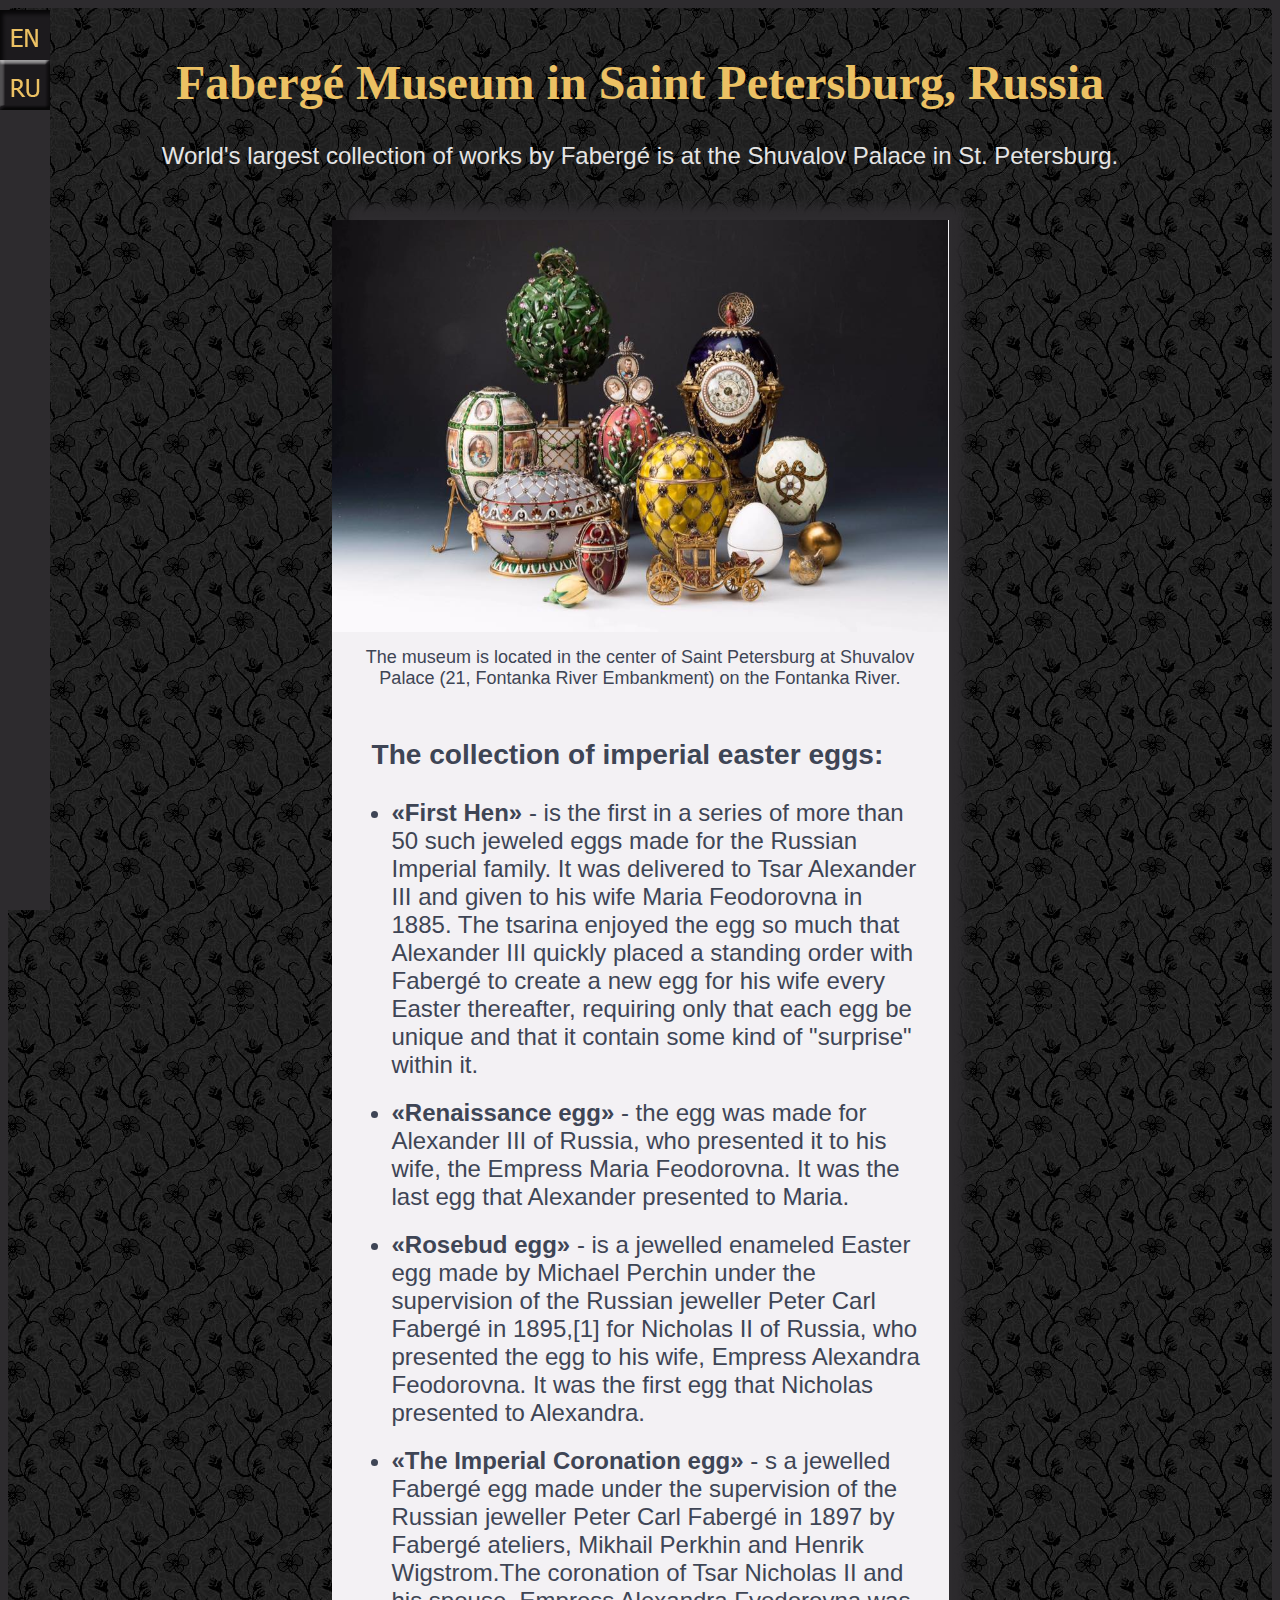
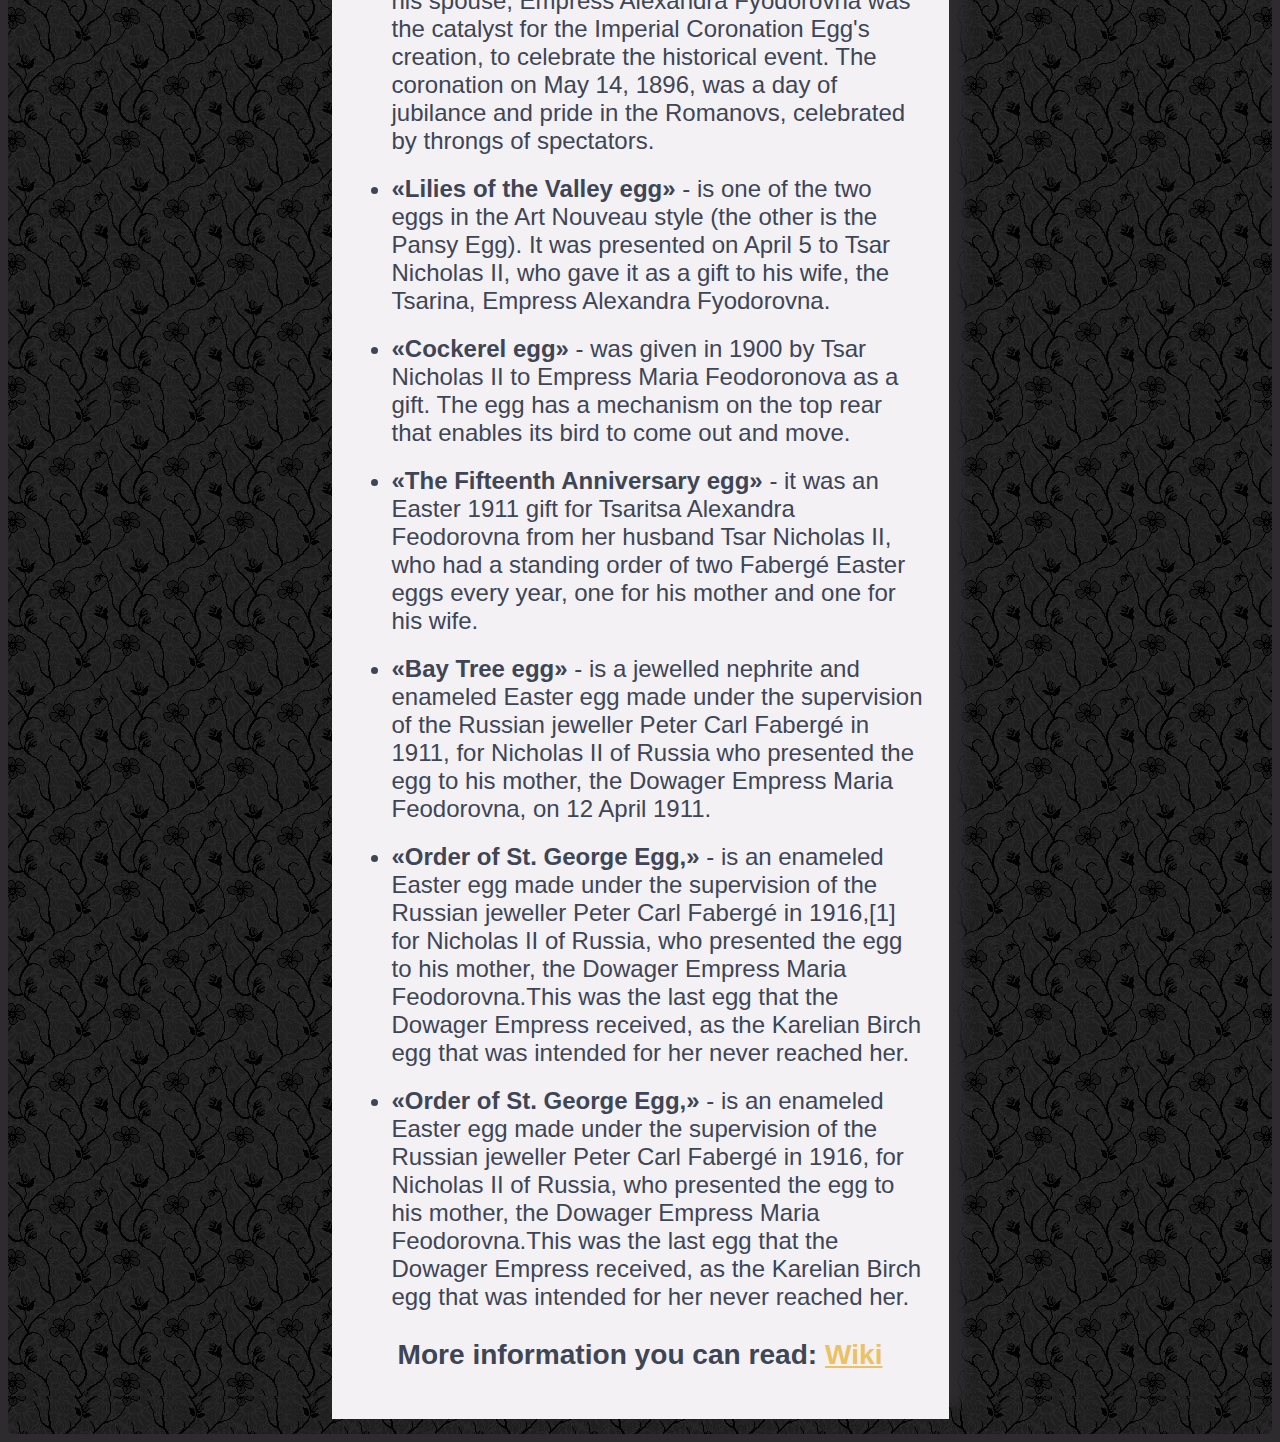
<file: index.html>
<!DOCTYPE html>
<html>

<head>
    <meta charset="utf-8">

    <title>Fabergé Museum</title>
    <link rel="stylesheet" href="tribute_page.css" />


</head>

<body>

    <div id="menu">
        <a href="#">
            <img src="EN_nonactive.png"  />
        </a>
        <a href="tribute_page.html">
            <img src="ru.png" />
        </a>
        </div>

    <div id="main">


        <h1 id="title">Fabergé Museum in Saint Petersburg, Russia</h1>
        <div id="sub-title"   >World's largest collection of works by Fabergé is at the Shuvalov Palace in St. Petersburg.</div>


        <div id="content">
        <div id="img-div"><img id="image" src="main.jpg"    alt="museum Faberge" > 
        </div>
        <div id="img-caption"> The museum is located in the center of Saint Petersburg at Shuvalov Palace (21, Fontanka River Embankment) on the Fontanka River.
        </div>
        
        <section id="tribute-info">
            
        <ul>
            <h3 id="headline">The collection of imperial easter eggs:</h3>

            <li><strong>«First Hen» </strong> - is the first in a series of more than 50 such jeweled eggs made  for the Russian Imperial family. It was delivered to Tsar Alexander III and given to his wife Maria Feodorovna in 1885. The tsarina enjoyed the egg so much that Alexander III quickly placed a standing order with Fabergé to create a new egg for his wife every Easter thereafter, requiring only that each egg be unique and that it contain some kind of "surprise" within it. </li>

            <li><strong>«Renaissance egg» </strong> - the egg was made for Alexander III of Russia, who presented it to his wife, the Empress Maria Feodorovna. It was the last egg that Alexander presented to Maria.</li>

             <li><strong>«Rosebud egg» </strong> - is a jewelled enameled Easter egg made by Michael Perchin under the supervision of the Russian jeweller Peter Carl Fabergé in 1895,[1] for Nicholas II of Russia, who presented the egg to his wife, Empress Alexandra Feodorovna. It was the first egg that Nicholas presented to Alexandra.</li>

            <li><strong>«The Imperial Coronation egg» </strong> - s a jewelled Fabergé egg made under the supervision of the Russian jeweller Peter Carl Fabergé in 1897 by Fabergé ateliers, Mikhail Perkhin and Henrik Wigstrom.The coronation of Tsar Nicholas II and his spouse, Empress Alexandra Fyodorovna was the catalyst for the Imperial Coronation Egg's creation, to celebrate the historical event. The coronation on May 14, 1896, was a day of jubilance and pride in the Romanovs, celebrated by throngs of spectators.</li>

            <li><strong>«Lilies of the Valley egg» </strong> - is one of the two eggs in the Art Nouveau style (the other is the Pansy Egg). It was presented on April 5 to Tsar Nicholas II, who gave it as a gift to his wife, the Tsarina, Empress Alexandra Fyodorovna. </li>

            <li><strong>«Cockerel egg» </strong> -  was given in 1900 by Tsar Nicholas II to Empress Maria Feodoronova as a gift. The egg has a mechanism on the top rear that enables its bird to come out and move. </li>

            <li><strong>«The Fifteenth Anniversary egg» </strong> - it was an Easter 1911 gift for Tsaritsa Alexandra Feodorovna from her husband Tsar Nicholas II, who had a standing order of two Fabergé Easter eggs every year, one for his mother and one for his wife. </li>

            <li><strong>«Bay Tree egg»  </strong> -  is a jewelled nephrite and enameled Easter egg made under the supervision of the Russian jeweller Peter Carl Fabergé in 1911, for Nicholas II of Russia who presented the egg to his mother, the Dowager Empress Maria Feodorovna, on 12 April 1911.  </li>

            <li><strong>«Order of St. George Egg,» </strong> -  is an enameled Easter egg made under the supervision of the Russian jeweller Peter Carl Fabergé in 1916,[1] for Nicholas II of Russia, who presented the egg to his mother, the Dowager Empress Maria Feodorovna.This was the last egg that the Dowager Empress received, as the Karelian Birch egg that was intended for her never reached her. </li>

            <li><strong>«Order of St. George Egg,» </strong> -  is an enameled Easter egg made under the supervision of the Russian jeweller Peter Carl Fabergé in 1916, for Nicholas II of Russia, who presented the egg to his mother, the Dowager Empress Maria Feodorovna.This was the last egg that the Dowager Empress received, as the Karelian Birch egg that was intended for her never reached her. </li>




            </ul>
            <h3>More information you can read: 
                  <a id="tribute-link"  href="https://en.wikipedia.org/wiki/Faberg%C3%A9_Museum_in_Saint_Petersburg,_Russia" target="_blank"> Wiki</a>
            </h3>
            </section>
        



        </div>

    </div>


</body>

</html>
</file>
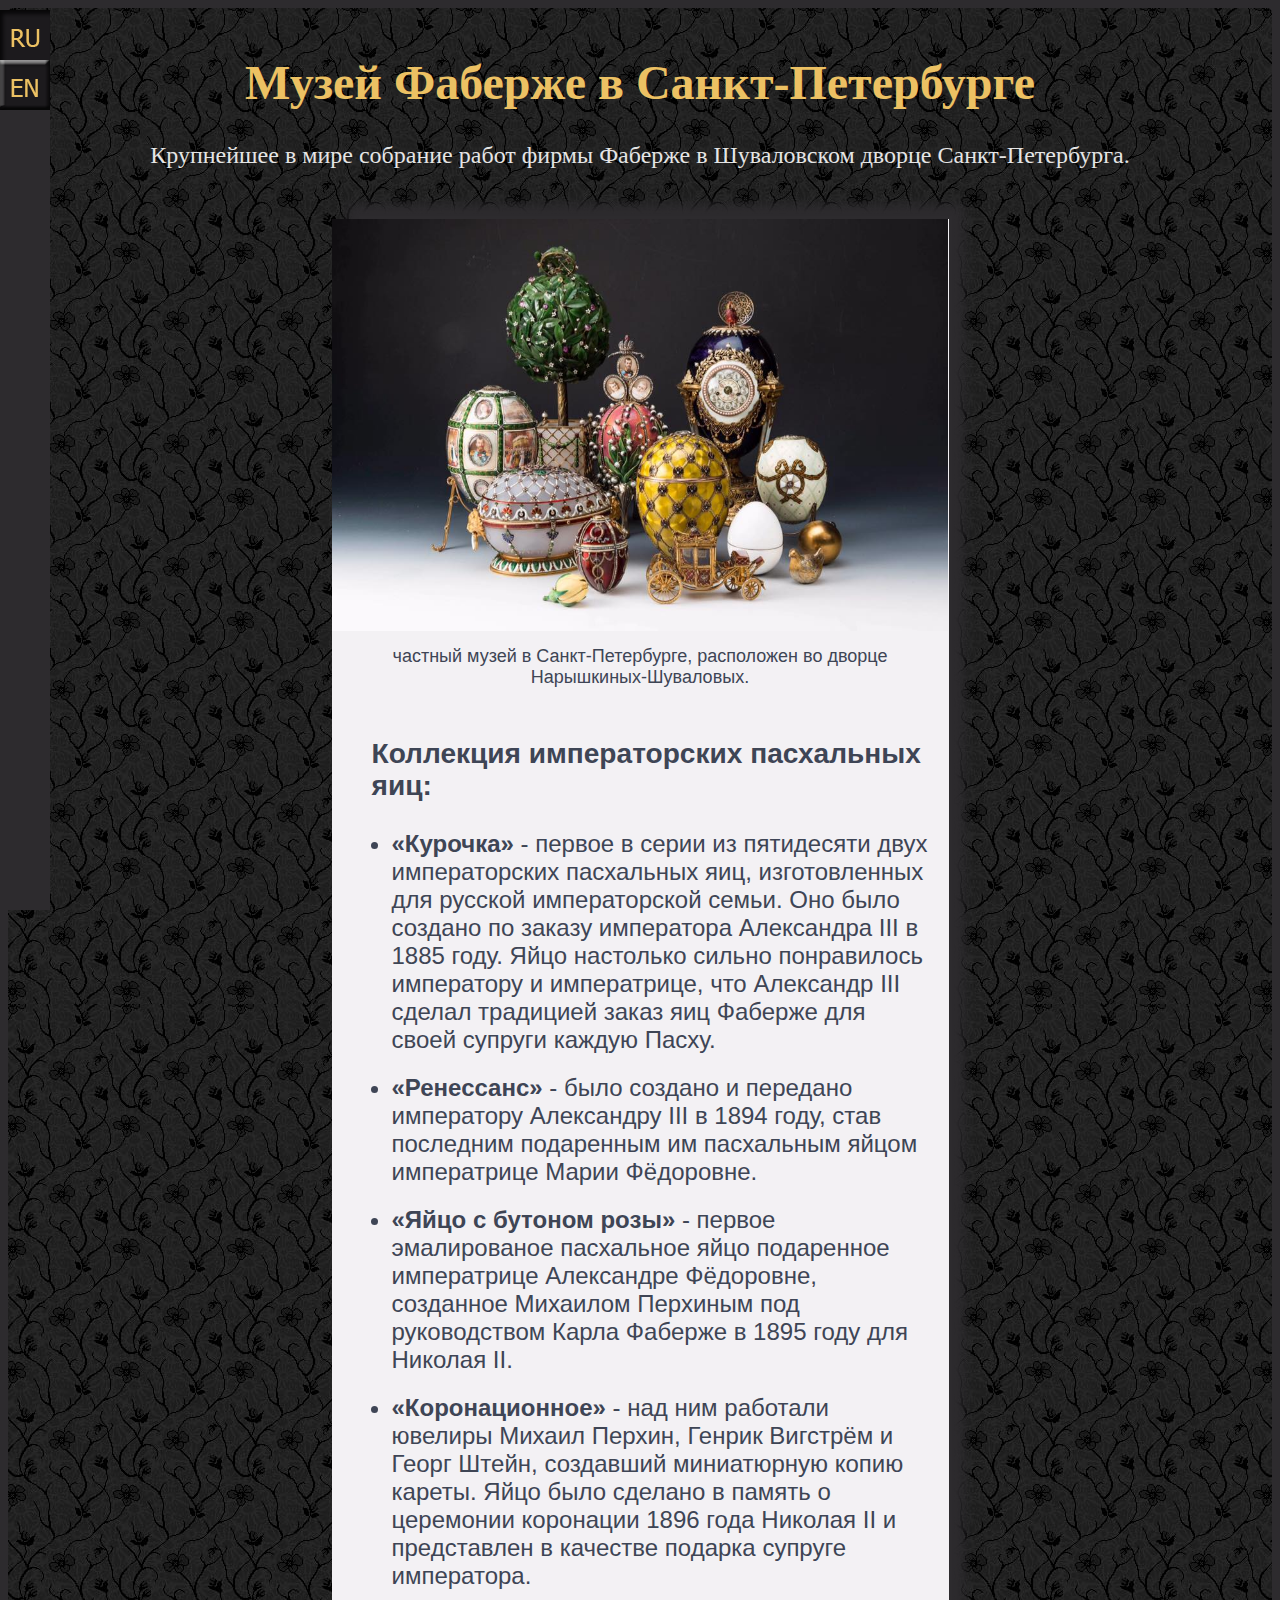
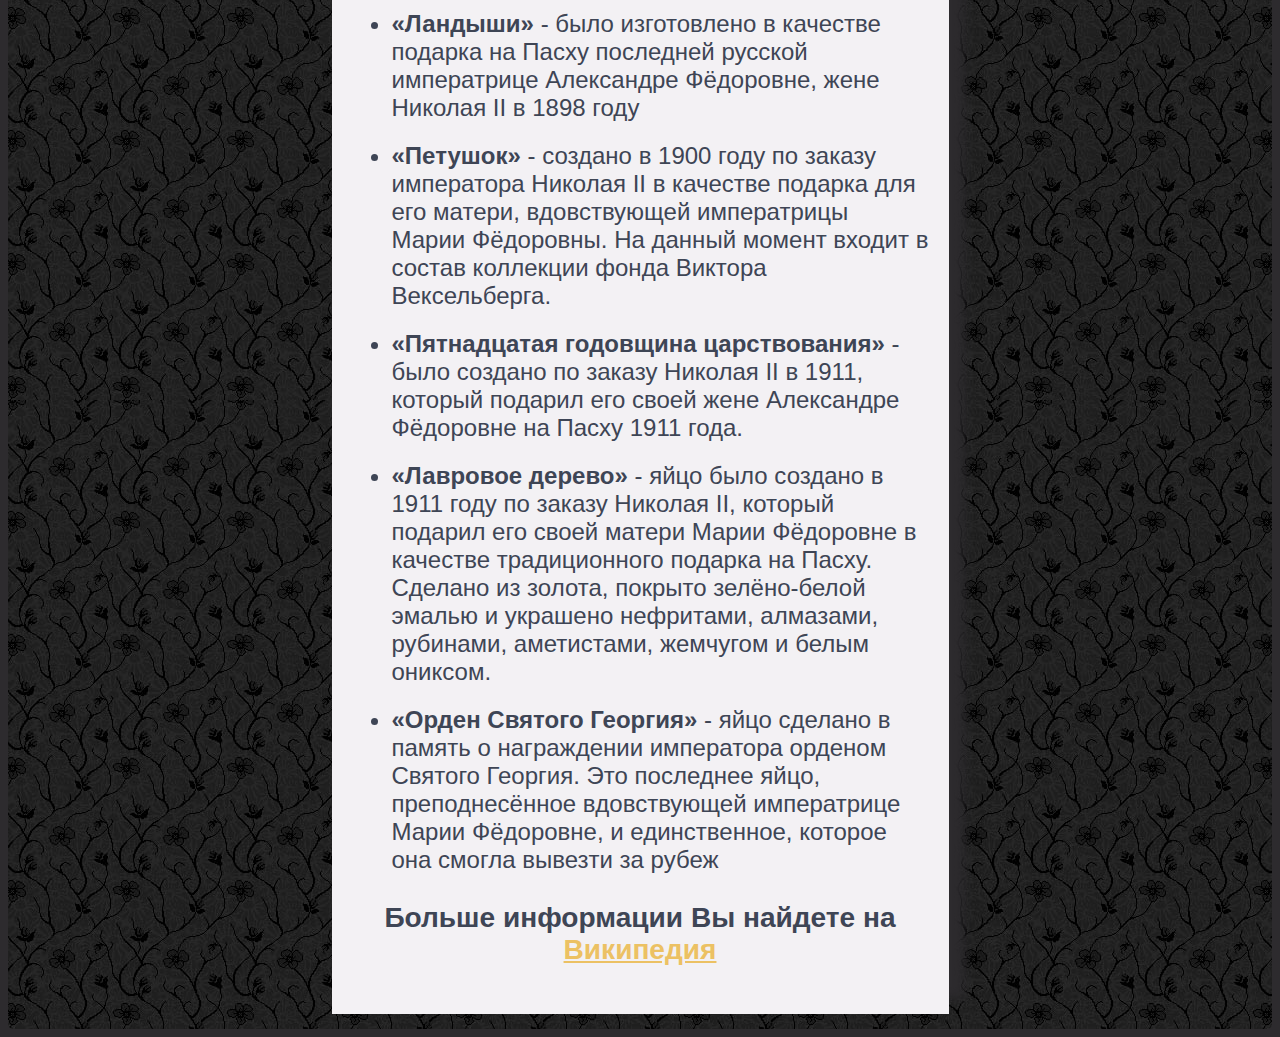
<file: tribute_page.html>
<!DOCTYPE html>
<html>

<head>
<meta charset="utf-8">

<title>Музей Фаберже</title>
<link rel="stylesheet" href="tribute_page.css" />


</head>

<body>

    <div id="menu">
        <a href="#">
            <img src="RU_nonactive.png"  />
        </a>
        <a href="index.html">
            <img src="EN.png" />
        </a>
    </div>

    <div id="main">
        
        <div id="title">
            <h1 id="title">Музей Фаберже в Санкт-Петербурге</h1>
            <div id="sub-title"   >Крупнейшее в мире собрание работ фирмы Фаберже в Шуваловском дворце Санкт-Петербурга.</div>
        </div>

        <div id="content">
            <div id="img-div"><img src="main.jpg"    alt="museum Faberge" > 
            </div>
            <div id="img-caption"> частный музей в Санкт-Петербурге, расположен во дворце Нарышкиных-Шуваловых. 

            </div>
            <section id="tribute-info">
                <ul>
                    <h3 id="headline">Коллекция императорских пасхальных яиц:</h3>

                <li><strong>«Курочка» </strong> - первое в серии из пятидесяти двух императорских пасхальных яиц, изготовленных для русской императорской семьи. Оно было создано по заказу императора Александра III в 1885 году. Яйцо настолько сильно понравилось императору и императрице, что Александр III сделал традицией заказ яиц Фаберже для своей супруги каждую Пасху.</li>

                <li><strong>«Ренессанс» </strong> - было создано и передано императору Александру III в 1894 году, став последним подаренным им пасхальным яйцом императрице Марии Фёдоровне.</li>

                 <li><strong>«Яйцо с бутоном розы» </strong> - первое эмалированое пасхальное яйцо подаренное императрице Александре Фёдоровне, созданное Михаилом Перхиным под руководством Карла Фаберже в 1895 году для Николая II.</li>

                <li><strong>«Коронационное» </strong> - над ним работали ювелиры Михаил Перхин, Генрик Вигстрём и Георг Штейн, создавший миниатюрную копию кареты. Яйцо было сделано в память о церемонии коронации 1896 года Николая II и представлен в качестве подарка супруге императора.</li>

                <li><strong>«Ландыши» </strong> - было изготовлено в качестве подарка на Пасху последней русской императрице Александре Фёдоровне, жене Николая II в 1898 году </li>

                <li><strong>«Петушок» </strong> -  создано в 1900 году по заказу императора Николая II в качестве подарка для его матери, вдовствующей императрицы Марии Фёдоровны. На данный момент входит в состав коллекции фонда Виктора Вексельберга. </li>

                <li><strong>«Пятнадцатая годовщина царствования» </strong> - было создано по заказу Николая II в 1911, который подарил его своей жене Александре Фёдоровне на Пасху 1911 года. </li>

                <li><strong>«Лавровое дерево»  </strong> - яйцо было создано в 1911 году по заказу Николая II, который подарил его своей матери Марии Фёдоровне в качестве традиционного подарка на Пасху. Сделано из золота, покрыто зелёно-белой эмалью и украшено нефритами, алмазами, рубинами, аметистами, жемчугом и белым ониксом.  </li>

                <li><strong>«Орден Святого Георгия» </strong> - яйцо сделано в память о награждении императора орденом Святого Георгия. Это последнее яйцо, преподнесённое вдовствующей императрице Марии Фёдоровне, и единственное, которое она смогла вывезти за рубеж </li>

                </ul>

           
             <h3>Больше информации Вы найдете на  
                  <a id="tribute-link"  href="https://ru.wikipedia.org/wiki/%D0%9C%D1%83%D0%B7%D0%B5%D0%B9_%D0%A4%D0%B0%D0%B1%D0%B5%D1%80%D0%B6%D0%B5_%D0%B2_%D0%A1%D0%B0%D0%BD%D0%BA%D1%82-%D0%9F%D0%B5%D1%82%D0%B5%D1%80%D0%B1%D1%83%D1%80%D0%B3%D0%B5" target="_blank">Википедия</a>
            </h3>
            </section>
        
    </div>
    </div>


</body>

</html>
</file>
<file: tribute_page.css>
@font-face {
    font-family: 'San Francisco Text Italic';
    url('SFUIText-Italic.ttf') format('truetype');
    font-weight: normal;
    font-style: normal;
}

html,body{
    font-family: "Trebuchet MS", Helvetica, sans-serif;
    min-width: 260px;
    font-size: 24px;
    color: #3E4555;
    background-color: #2D2B2E;
    text-align: center;
}


#main{
    padding: 15px;
    border: 0px solid;
    border-radius: 5px;
    background-image: url(back.jpg);
}


#menu{
    position: fixed;
    top: 10px;
    left: 0px;
    height: 100%;
    background-color: #2D2B2E;
}

#content{
    display: block; 
    background-color: #F3F1F4;
    width: 50%;
    margin: auto;
    padding-bottom:  20px;
    box-shadow: 15px -15px 10px #2D2B2E; 
    margin-top: 50px;
}

#title{
    color: #ECC163;
    font-family: 'San Francisco Text Italic';
}


#sub-title{
    color: #E5E5E5;  
}


img{
    max-width: 100%; 
    display: block;  
}


#img-caption{
    margin: 15px;
    font-size: 18px;
}


#headline{
    margin-top: 50px;
    text-align: left;
}


ul{
    text-align: left;
}


li{
    margin: 20px;
}

#tribute-link{
    color: #ECC163;
    
}
</file>
